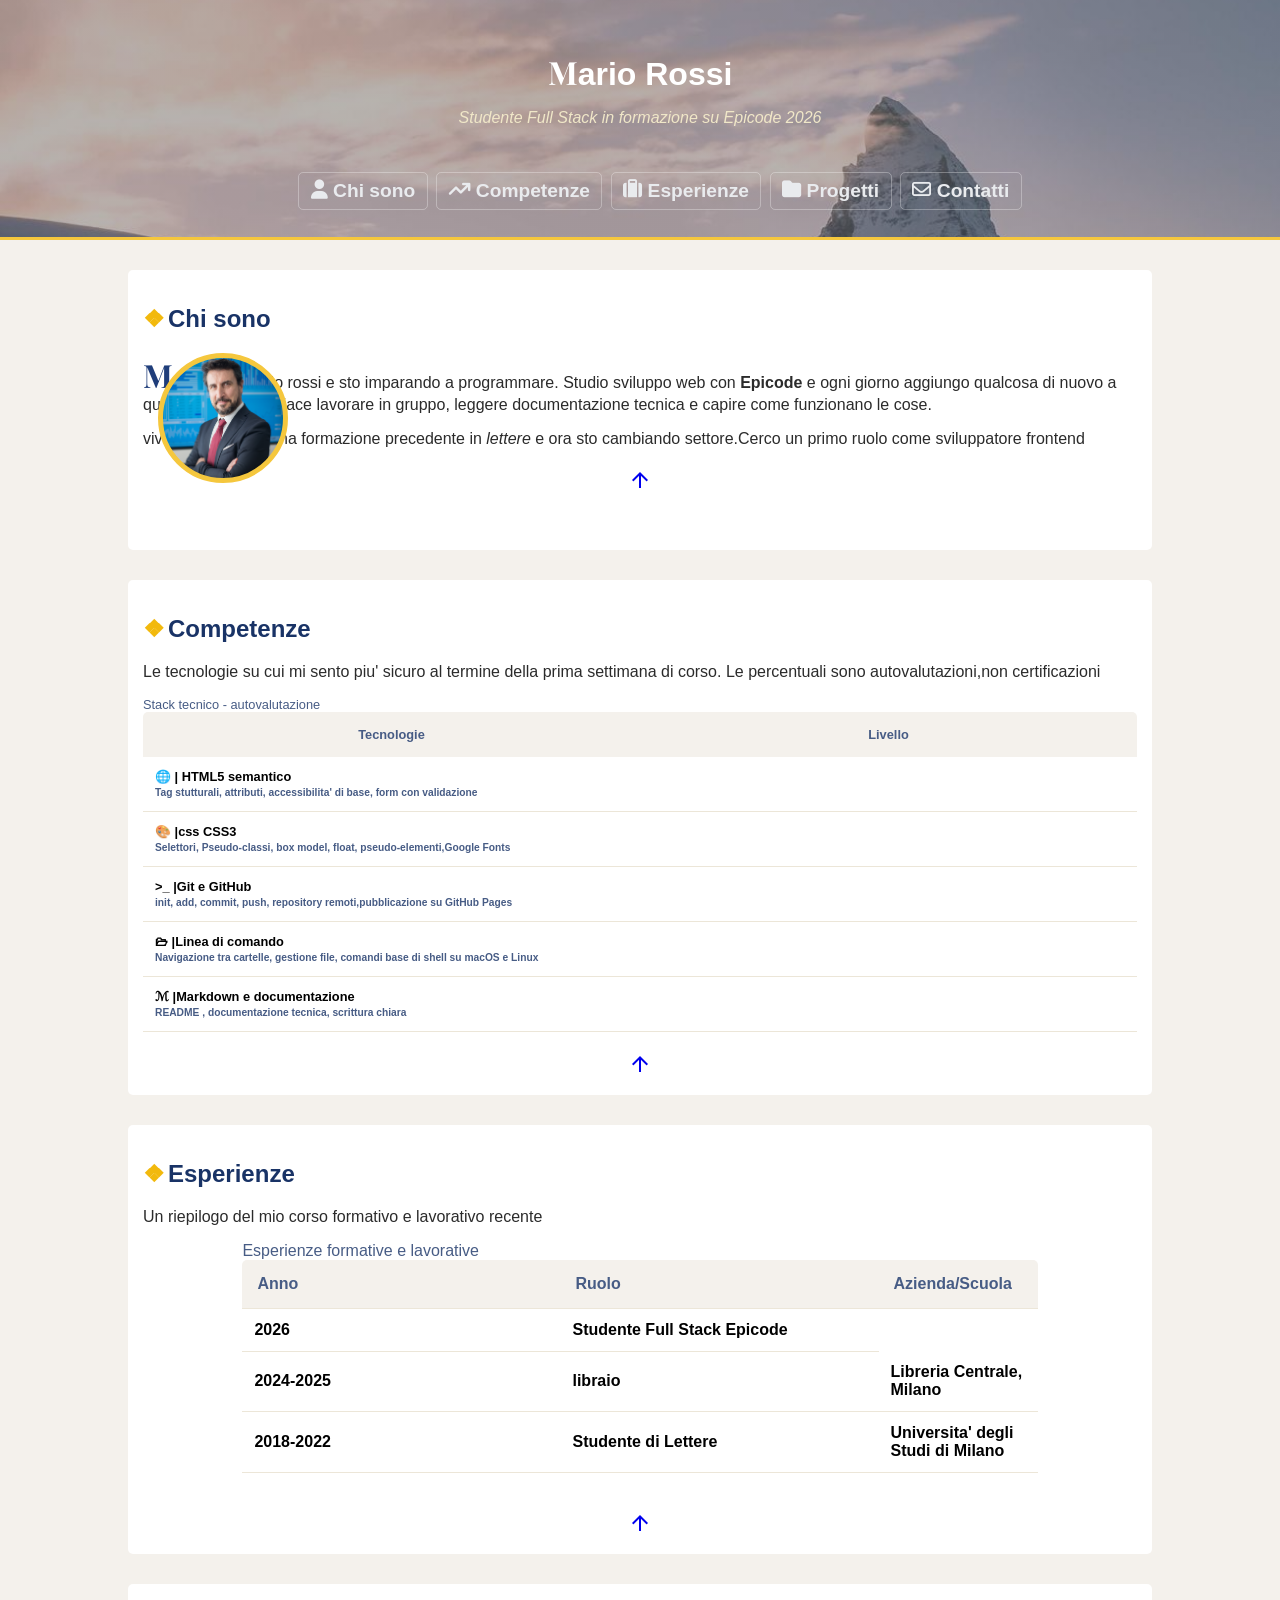
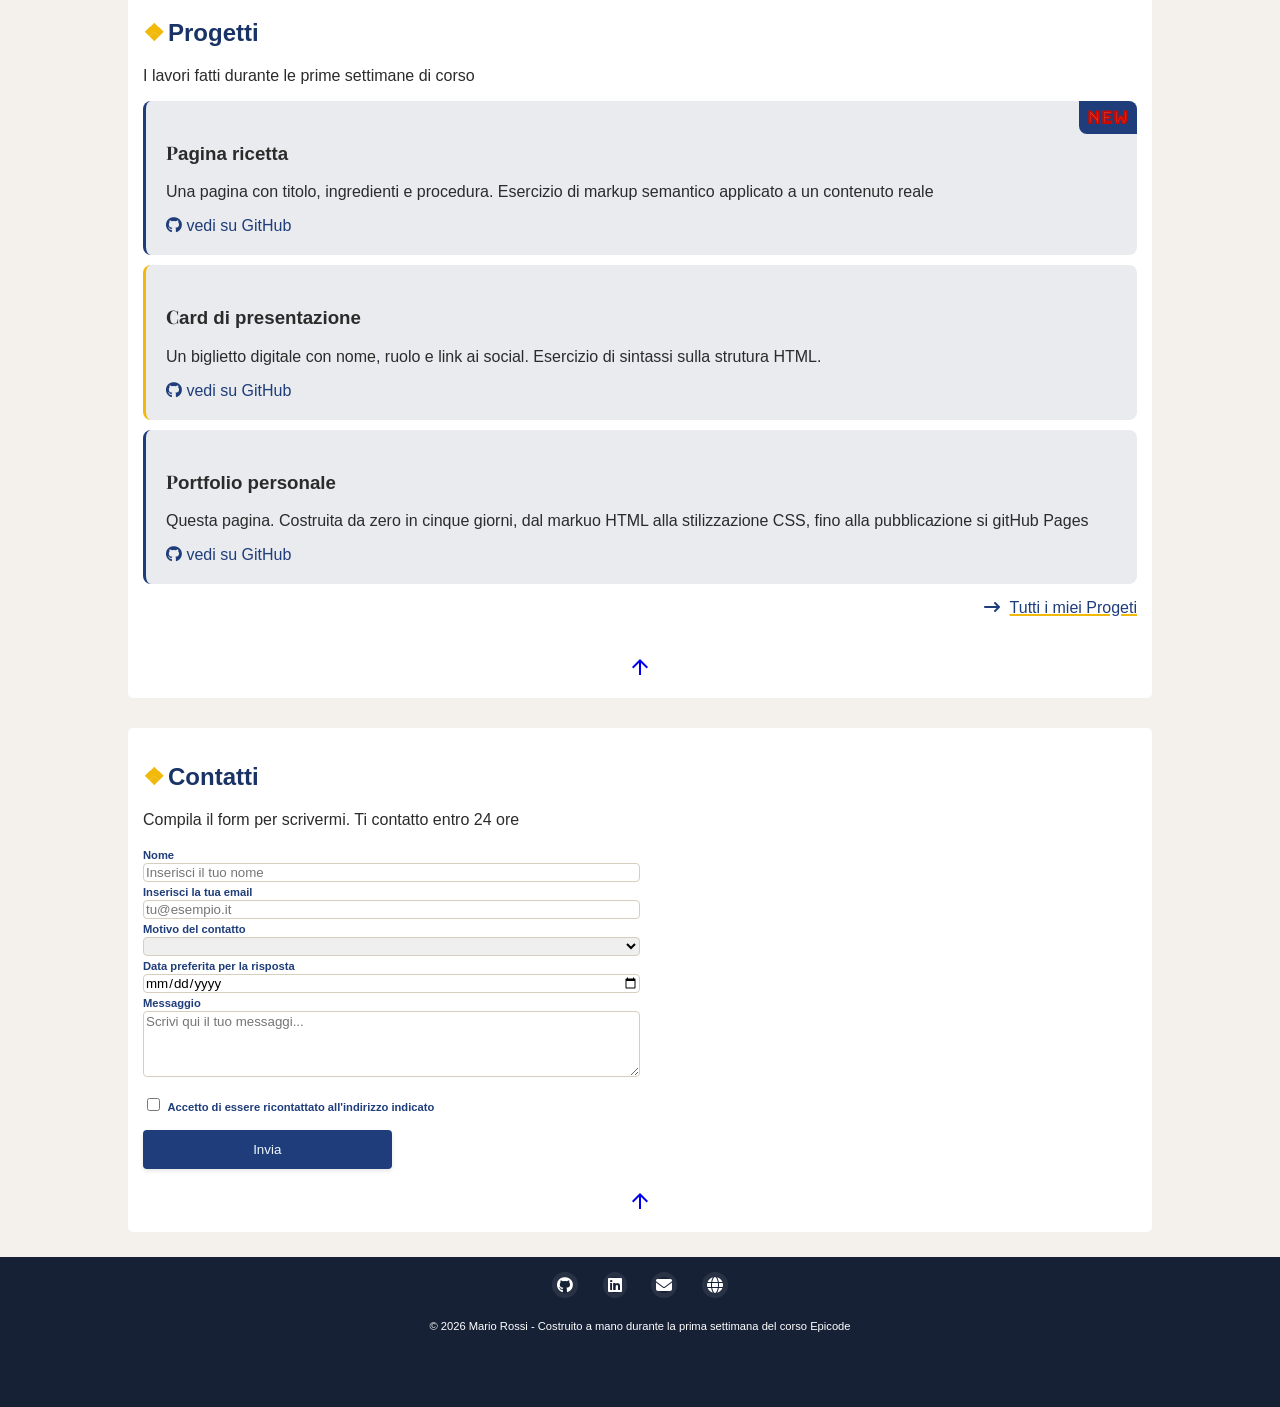
<file: index.htm>
<!DOCTYPE html>
<html lang="it">

<head>
    <meta charset="UTF-8">
    <meta name="viewport" content="width=device-width, initial-scale=1.0">
    <title>Curriculum</title>
    <link rel="stylesheet" href="https://cdnjs.cloudflare.com/ajax/libs/font-awesome/6.5.2/css/all.min.css" />

    <link rel="stylesheet"
        href="https://fonts.googleapis.com/css2?family=Material+Symbols+Outlined:opsz,wght,FILL,GRAD@24,400,0,0&icon_names=arrow_upward" />
    <link rel="stylesheet" type="text/css" href="assets/CSS/style.css">
</head>

<body>
    <header id="site-header">
        <div class="topBar">
            <div class="titoloHeader">
                <h1>Mario Rossi</h1>
                <p><i>Studente Full Stack </> in formazione su Epicode 2026</i></p>
            </div>
            <nav>
                <ul>
                    <li><a href="#chi-sono"><i class="fa-solid fa-user"></i> Chi sono</a></li>
                    <li><a href="#competenze"><i class="fa-solid fa-arrow-trend-up"></i> Competenze</a></li>
                    <li><a href="#esperienze"><i class="fa-solid fa-suitcase"></i> Esperienze</a></li>
                    <li><a href="#progetti"><i class="fa-solid fa-folder"></i> Progetti</a></li>
                    <li><a href="#contatti"><i class="fa-regular fa-envelope"></i> Contatti</a></li>
                </ul>
            </nav>
        </div>
    </header>



    <main>
        <!-- SEZIONE INFO PERSONALI -->
        <section id="chi-sono">
            <article>
                <h2 class="title">Chi sono</h2>


                <div class="containerChiSono">


                    <div class="imgPersonale"></div>
                    <p>
                        Mi chiamo Mario rossi e sto imparando a programmare.
                        Studio sviluppo web con <b>Epicode</b> e ogni giorno aggiungo qualcosa di nuovo a questa
                        pagina.
                        Mi piace lavorare in gruppo, leggere documentazione tecnica e capire come funzionano le
                        cose.
                    </p>



                    <p class="noFloat">vivo a Milano. Ho una formazione precedente in <i>lettere</i> e ora sto cambiando
                        settore.Cerco un primo ruolo come sviluppatore frontend</p>

                </div>


                <div class="returnHome">
                    <a href="index.html"><span class="material-symbols-outlined">arrow_upward</span></a>
                </div>
            </article>
        </section>





        <section id="competenze">
            <article>
                <div>
                    <h2>Competenze</h2>
                    <p>Le tecnologie su cui mi sento piu' sicuro al termine della prima settimana di corso. Le
                        percentuali sono autovalutazioni,non certificazioni</p>
                    <table id="tableCompetenze" class="spanCompetenze"">
                    <caption class=" captionCompetenze">Stack tecnico - autovalutazione</caption>
                        <thead class="theadCompetenze">
                            <tr>
                                <th>Tecnologie</th>
                                <th>Livello</th>

                            </tr>
                        </thead>
                        <tbody>
                            <!-- Righa1 -->
                            <tr>
                                <th class="thCompetenze">
                                    HTML5 semantico <br>
                                    <span class="spanCompetenze">Tag stutturali, attributi, accessibilita' di base, form
                                        con validazione</span>
                                </th>
                                <th class="thCompetenze">
                                    <div class="barHTML"></div>
                                </th>
                            </tr>
                            <!-- Righa2 -->
                            <tr>
                                <th class="thCompetenze">css</span> CSS3<br>
                                    <span class="spanCompetenze">Selettori, Pseudo-classi, box model, float,
                                        pseudo-elementi,Google Fonts</span>
                                </th>
                                <th class="thCompetenze">
                                    <div class="barCSS">
                                </th>

                            </tr>
                            <!-- Righa3 -->
                            <tr>
                                <th class="thCompetenze">Git e GitHub<br>
                                    <span class="spanCompetenze">init, add, commit, push, repository
                                        remoti,pubblicazione su GitHub Pages</span>
                                </th>
                                <th class="thCompetenze">
                                    <div class="barGIT"></div>
                                </th>

                            </tr>
                            <tr>
                                <th class="thCompetenze">Linea di comando<br>
                                    <span class="spanCompetenze">Navigazione tra cartelle, gestione file, comandi base
                                        di shell su macOS e Linux</span>
                                </th>
                                <th class="thCompetenze">
                                    <div class="barVS"></div>
                                </th>

                            </tr>
                            <tr>
                                <th class="thCompetenze">Markdown e documentazione<br>
                                    <span class="spanCompetenze">README , documentazione tecnica, scrittura
                                        chiara</span>
                                </th>
                                <th class="thCompetenze">
                                    <div class="barDOC"></div>
                                </th>

                            </tr>
                        </tbody>
                    </table>
                    <div class="returnHome">
                        <a href="index.html"><span class="material-symbols-outlined">arrow_upward</span></a>
                    </div>
            </article>
        </section>


        <section id="esperienze">
            <article>
                <div>
                    <h2>Esperienze</h2>
                    <p>Un riepilogo del mio corso formativo e lavorativo recente</p>
                </div>

                <div class="table">
                    <table id="tableExp">
                        <caption class="captionCompetenze">Esperienze formative e lavorative</caption>
                        <thead class="theadCompetenze">
                            <tr>
                                <th class="thCompetenze">Anno</th>
                                <th class="thCompetenze">Ruolo</th>
                                <th class="thCompetenze">Azienda/Scuola</th>
                            </tr>
                        </thead>
                        <tbody>
                            <!-- Righa1 -->
                            <tr>
                                <th class="thCompetenze">2026</th>
                                <th class="thCompetenze">Studente Full Stack Epicode</th>
                            </tr>
                            <!-- Righa2 -->
                            <tr>
                                <th class="thCompetenze">2024-2025</th>
                                <th class="thCompetenze">libraio</th>
                                <th class="thCompetenze">Libreria Centrale, Milano</th>
                            </tr>
                            <!-- Righa3 -->
                            <tr>
                                <th class="thCompetenze">2018-2022</th>
                                <th class="thCompetenze">Studente di Lettere</th>
                                <th class="thCompetenze">Universita' degli Studi di Milano</th>
                            </tr>
                        </tbody>
                    </table>
                </div>
                <br>
                <div class="returnHome">
                    <a href="index.html"><span class="material-symbols-outlined">arrow_upward</span></a>

                </div>
                </articlea>
        </section>

        <section id="progetti">
            <article>
                <div>
                    <div>
                        <h2>Progetti</h2>
                        <p>
                            I lavori fatti durante le prime settimane di corso
                        </p>
                    </div>

                    <div class="progect">
                        <h3 class="progectRicetta">Pagina ricetta</h3>
                        <p>
                            Una pagina con titolo, ingredienti e procedura. Esercizio di markup semantico applicato a un
                            contenuto reale
                        </p>
                        <!-- IL TARGET="_BLANK" PER APRIRE IL LINK IN UNA NUOVA PAGINA QUANDO INSERIREMO I LINK -->
                        <a class="gitHubLink" target="_blank" href="javascript:void(0)"><i class="fa-brands fa-github"></i> vedi su GitHub</a>
                    </div>
                    <div class="progect">
                        <h3>Card di presentazione</h3>
                        <p>
                            Un biglietto digitale con nome, ruolo e link ai social. Esercizio di sintassi sulla strutura
                            HTML.
                        </p>
                        <div>
                            <a class="gitHubLink" target="_blank" href="javascript:void(0)"><i class="fa-brands fa-github"></i> vedi su GitHub</a>



                        </div>
                    </div>
                    <div class="progect">
                        <h3>Portfolio personale</h3>
                        <p>Questa pagina. Costruita da zero in cinque giorni, dal markuo HTML alla stilizzazione CSS,
                            fino alla
                            pubblicazione si gitHub Pages
                        </p>
                        <div>
                            <a class="gitHubLink" target="_blank" href="javascript:void(0)"><i class="fa-brands fa-github"></i> vedi su GitHub</a>


                        </div>
                    </div>

                    <a class="progectHome" href="progect.html"><i class="fa-solid fa-arrow-right-long"></i>Tutti i miei Progeti</a>





                    <br>
                    <div class="returnHome">
                        <a href="index.html"><span class="material-symbols-outlined">arrow_upward</span></a>
                    </div>

                </div>
            </article>
        </section>


        <!-- SEZIONE RICHIESTA CONTATTO -->
        <section id="contatti">
            <article>
                <div>
                    <h2>Contatti</h2>
                </div>

                <form action="prova.html" method="get">

                    <p>Compila il form per scrivermi. Ti contatto entro 24 ore</p>
                    <div>
                        <label for="nameUser">Nome</label>
                        <input class="input" name="nameUser" type="text" id="nameUser"
                            placeholder="Inserisci il tuo nome" required>
                    </div>


                    <div>
                        <label for="emailUser">Inserisci la tua email</label>
                        <input class="input" name="emailUser" type="email" id="emailUser" placeholder="tu@esempio.it"
                            required>
                    </div>


                    <div>
                        <label for="SceltaMultipla">Motivo del contatto</label>
                        <select class="input" name="SceltaMultipla" id="SceltaMultipla">
                            <option value="" selected></option>
                            <option value="proposta">Proposta di lavoro</option>
                            <option value="reclamo">Reclami</option>
                            <option value="info">informazioni</option>
                        </select>
                    </div>


                    <div>
                        <label for="dataRisposta">Data preferita per la risposta</label>
                        <input class="input" name="datarisposta" id="dataRisposta" type="date">
                    </div>

                    <div>
                        <label for="Messaggio">Messaggio</label>
                        <textarea class="input" name="Messaggio" id="Messaggio" rows="4"
                            placeholder="Scrivi qui il tuo messaggi..."></textarea>
                    </div>
                    <br>

                    <div>
                        <input class="condizioni" id="Condizioni" type="checkbox" required>
                        <label class="condizioni" for="Condizioni">Accetto di essere ricontattato all'indirizzo
                            indicato</label>
                    </div>

                    <button class="btnInvia" type="submit">Invia</button>
                </form>

                <div class="returnHome">
                    <a href="index.html"><span class="material-symbols-outlined">arrow_upward</span></a>
                </div>
            </article>
        </section>

    </main>



    <footer>
        <a href="javascript:void(0)"><i class="fa-brands fa-github"></i></a>
        <a href="javascript:void(0)"><i class="fa-brands fa-linkedin"></i></a>
        <a href="javascript:void(0)"><i class="fa-solid fa-envelope"></i></i></a>
        <a href="javascript:void(0)"><i class="fa-solid fa-globe"></i></i></a>
        <p>© 2026 Mario Rossi - Costruito a mano durante la prima settimana del corso Epicode</p>
    </footer>

</body>

</html>
</file>
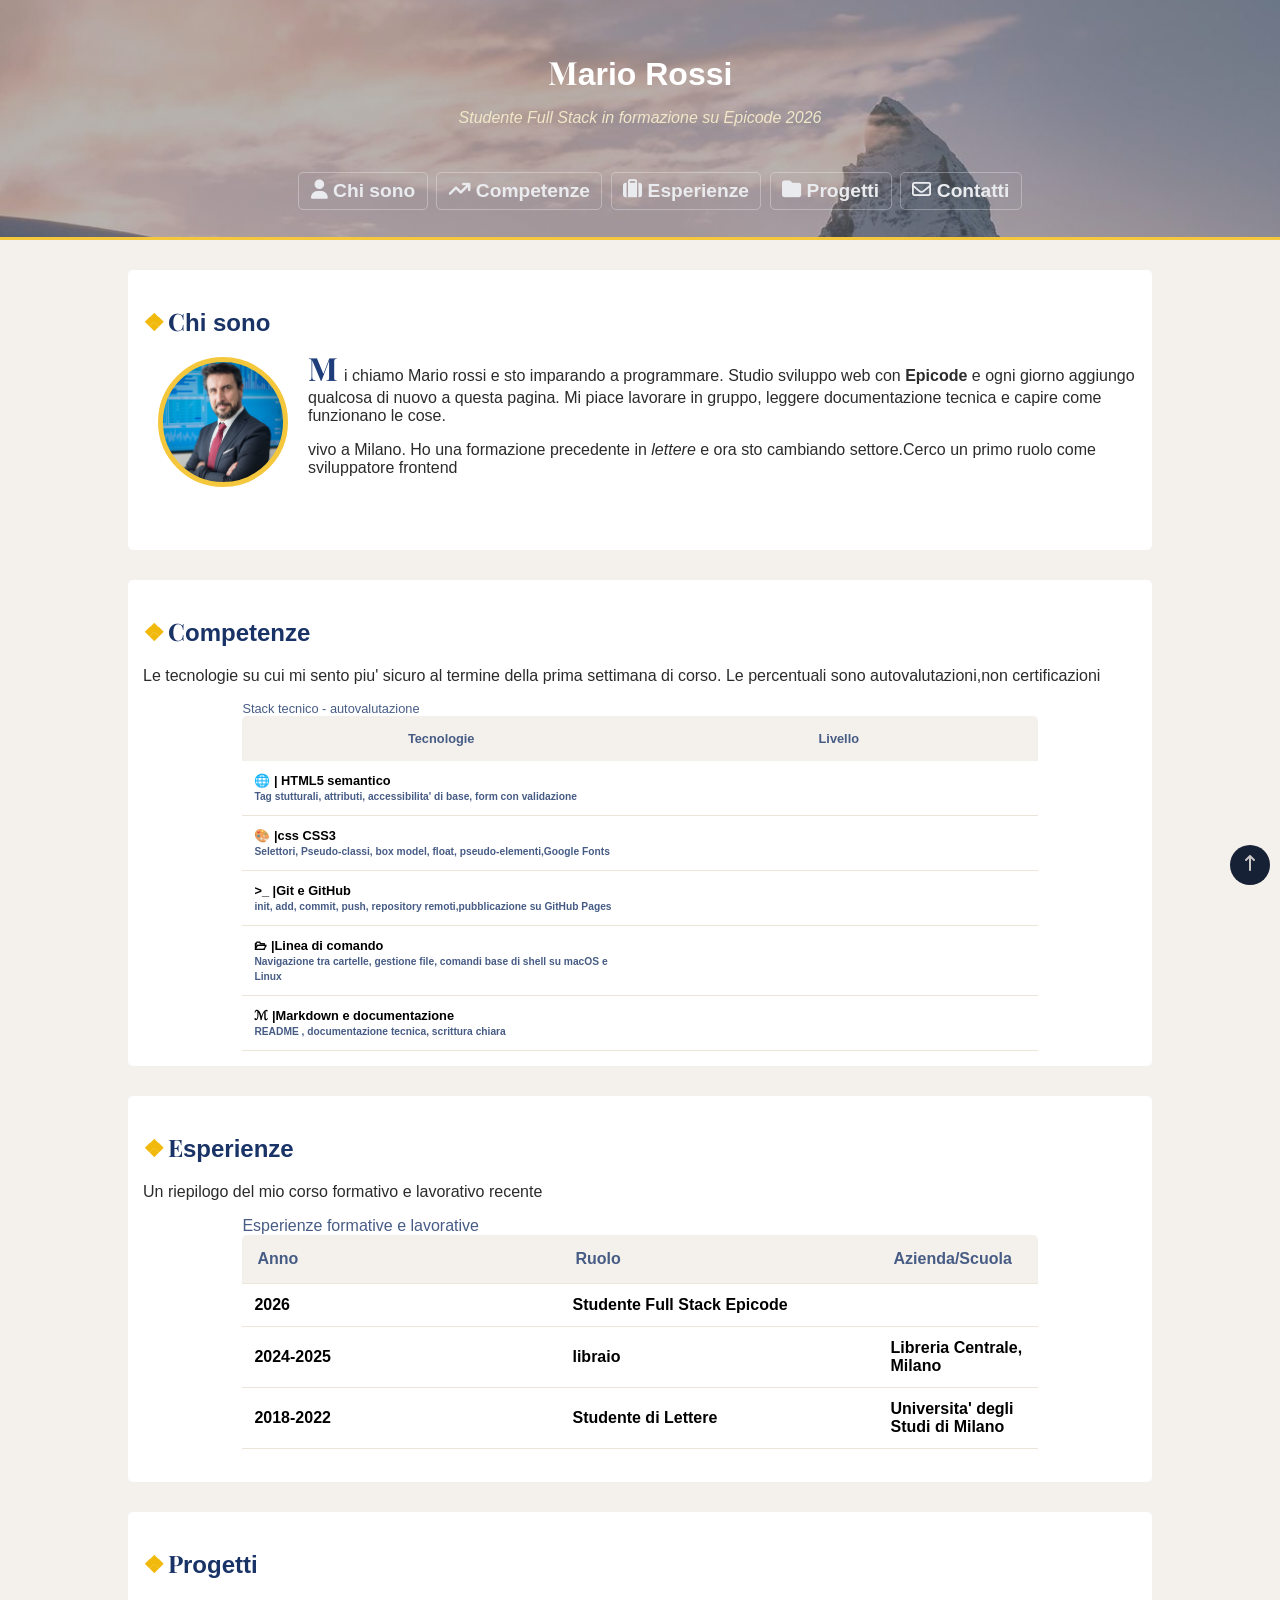
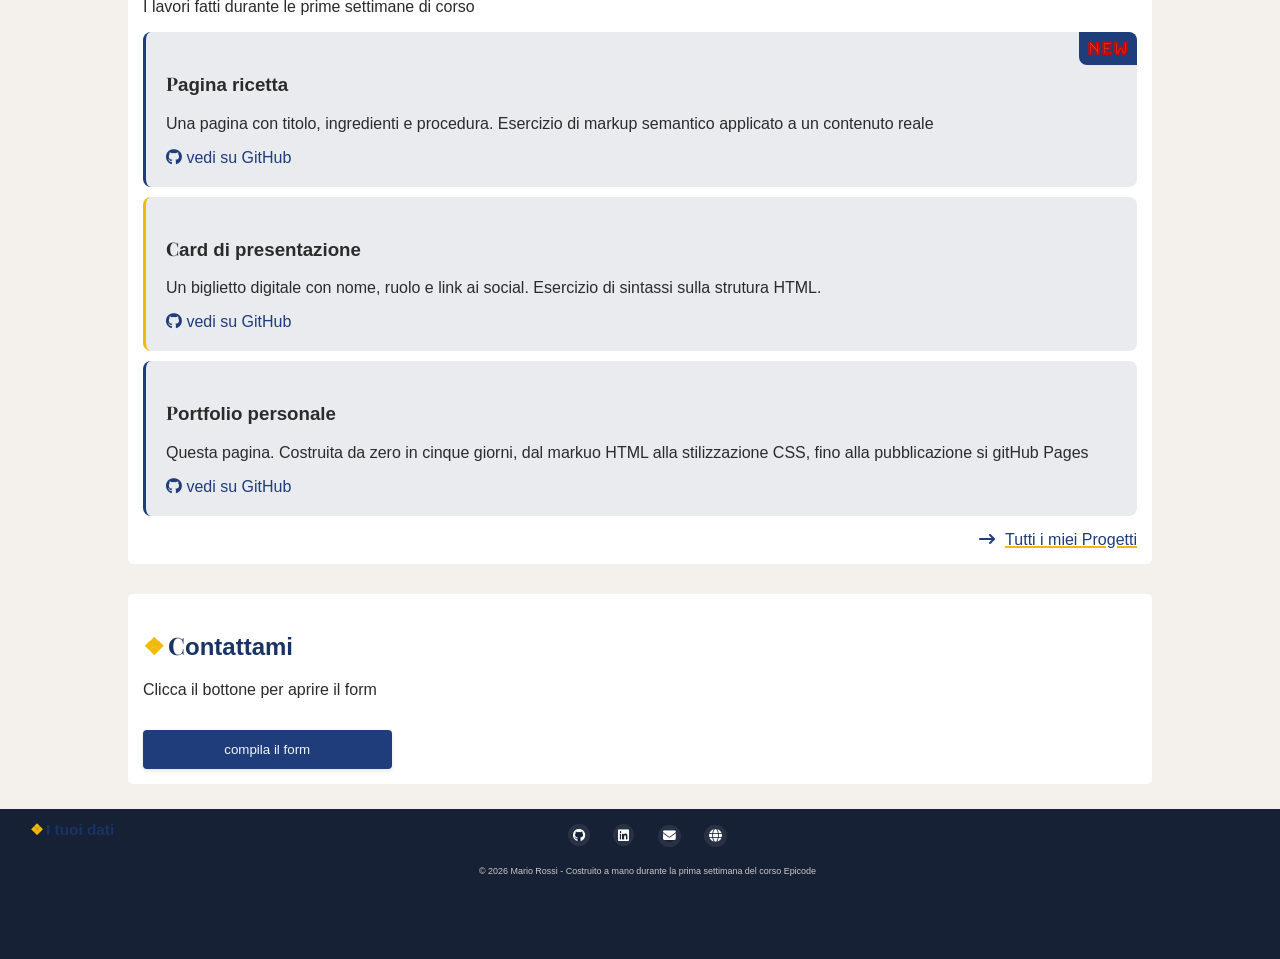
<file: index.html>
<!DOCTYPE html>
<html lang="it">

<head>
    <meta charset="UTF-8">
    <meta name="viewport" content="width=device-width, initial-scale=1.0">
    <title>Curriculum</title>
    <link rel="stylesheet" href="https://cdnjs.cloudflare.com/ajax/libs/font-awesome/6.5.2/css/all.min.css" />

    <link rel="stylesheet" type="text/css" href="assets/CSS/style.css">
</head>

<body>
    <header id="site-header">
        <div class="topBar">
            <div class="titoloHeader">
                <h1>Mario Rossi</h1>
                <p><i>Studente Full Stack </> in formazione su Epicode 2026</i></p>
            </div>
            <nav>
                <ul>
                    <li><a href="#chi-sono"><i class="fa-solid fa-user"></i> Chi sono</a></li>
                    <li><a href="#competenze"><i class="fa-solid fa-arrow-trend-up"></i> Competenze</a></li>
                    <li><a href="#esperienze"><i class="fa-solid fa-suitcase"></i> Esperienze</a></li>
                    <li><a href="#progetti"><i class="fa-solid fa-folder"></i> Progetti</a></li>
                    <li><a href="#contatti"><i class="fa-regular fa-envelope"></i> Contatti</a></li>
                </ul>
            </nav>
        </div>
    </header>



    <main>
        <!-- SEZIONE INFO PERSONALI -->
        <section id="chi-sono">
            <article>
                <h2 class="title"><span class="primaLettera">C</span>hi sono</h2>


                <div class="containerChiSono">


                    <div class="imgPersonale"></div>
                    <div class="paragrafoChiSono">

                        <p>
                            Mi chiamo Mario rossi e sto imparando a programmare.
                            Studio sviluppo web con <b>Epicode</b> e ogni giorno aggiungo qualcosa di nuovo a questa
                            pagina.
                            Mi piace lavorare in gruppo, leggere documentazione tecnica e capire come funzionano le
                            cose.
                        </p>



                        <p class="noFloat">vivo a Milano. Ho una formazione precedente in <i>lettere</i> e ora sto
                            cambiando
                            settore.Cerco un primo ruolo come sviluppatore frontend</p>
                    </div>

                </div>


                <!-- <div class="returnSu">
                    <a href="index.html"><i class="fa-solid fa-arrow-up-long"></i></a>
                </div> -->
            </article>
        </section>





        <section id="competenze">
            <article>
                <div>
                    <h2><span class="primaLettera">C</span>ompetenze</h2>
                    <p>Le tecnologie su cui mi sento piu' sicuro al termine della prima settimana di corso. Le
                        percentuali sono autovalutazioni,non certificazioni</p>

                    <div class="TableCenter">
                        <table id="tableCompetenze" class="spanCompetenze"">
                    <caption class=" captionCompetenze">Stack tecnico - autovalutazione</caption>
                            <thead class="theadCompetenze">
                                <tr>
                                    <th>Tecnologie</th>
                                    <th>Livello</th>

                                </tr>
                            </thead>
                            <tbody>
                                <!-- Righa1 -->
                                <tr>
                                    <th class="thCompetenze">
                                        HTML5 semantico <br>
                                        <span class="spanCompetenze">Tag stutturali, attributi, accessibilita' di base,
                                            form
                                            con validazione</span>
                                    </th>
                                    <th class="thCompetenze">
                                        <!-- <div class="barEsterna">
                                            <div class="barDOC" style="width: 80%;"></div>
                                        </div> -->
                                    </th>
                                </tr>
                                <!-- Righa2 -->
                                <tr>
                                    <th class="thCompetenze">css</span> CSS3<br>
                                        <span class="spanCompetenze">Selettori, Pseudo-classi, box model, float,
                                            pseudo-elementi,Google Fonts</span>
                                    </th>
                                    <th class="thCompetenze">
                                        <!-- <div class="barEsterna">
                                            <div class="barDOC" style="width: 85%;"></div>
                                        </div> -->
                                    </th>

                                </tr>
                                <!-- Righa3 -->
                                <tr>
                                    <th class="thCompetenze">Git e GitHub<br>
                                        <span class="spanCompetenze">init, add, commit, push, repository
                                            remoti,pubblicazione su GitHub Pages</span>
                                    </th>
                                    <th class="thCompetenze">
                                        <!-- <div class="barEsterna">
                                            <div class="barDOC" style="width: 60%;"></div>
                                        </div> -->
                                    </th>

                                </tr>
                                <tr>
                                    <th class="thCompetenze">Linea di comando<br>
                                        <span class="spanCompetenze">Navigazione tra cartelle, gestione file, comandi
                                            base
                                            di shell su macOS e Linux</span>
                                    </th>
                                    <th class="thCompetenze">
                                        <!-- <div class="barEsterna">
                                            <div class="barDOC" style="width: 75%;"></div>
                                        </div> -->
                                    </th>

                                </tr>
                                <tr>
                                    <th class="thCompetenze">Markdown e documentazione<br>
                                        <span class="spanCompetenze">README , documentazione tecnica, scrittura
                                            chiara</span>
                                    </th>
                                    <th class="thCompetenze">
                                        <!-- <div class="barEsterna">
                                            <div class="barDOC" style="width: 85%;"></div>
                                        </div> -->
                                    </th>
                                </tr>

                            </tbody>
                        </table>
                    </div>
                    <!-- <div class="returnSu">
                        <a href="index.html"><i class="fa-solid fa-arrow-up-long"></i></a>
                    </div> -->
            </article>
        </section>


        <section id="esperienze">
            <article>
                <div>
                    <h2><span class="primaLettera">E</span>sperienze</h2>
                    <p>Un riepilogo del mio corso formativo e lavorativo recente</p>
                </div>

                <div class="table">
                    <table id="tableExp">
                        <caption class="captionCompetenze">Esperienze formative e lavorative</caption>
                        <thead class="theadCompetenze">
                            <tr>
                                <th class="thCompetenze">Anno</th>
                                <th class="thCompetenze">Ruolo</th>
                                <th class="thCompetenze">Azienda/Scuola</th>
                            </tr>
                        </thead>
                        <tbody>
                            <!-- Righa1 -->
                            <tr>
                                <th class="thCompetenze">2026</th>
                                <th class="thCompetenze">Studente Full Stack Epicode</th>
                                <th class="thCompetenze"></th>
                            </tr>
                            <!-- Righa2 -->
                            <tr>
                                <th class="thCompetenze">2024-2025</th>
                                <th class="thCompetenze">libraio</th>
                                <th class="thCompetenze">Libreria Centrale, Milano</th>
                            </tr>
                            <!-- Righa3 -->
                            <tr>
                                <th class="thCompetenze">2018-2022</th>
                                <th class="thCompetenze">Studente di Lettere</th>
                                <th class="thCompetenze">Universita' degli Studi di Milano</th>
                            </tr>
                        </tbody>
                    </table>
                </div>
                <br>
                <!-- <div class="returnSu">
                    <a href="index.html"><i class="fa-solid fa-arrow-up-long"></i></a>

                </div> -->
                </articlea>
        </section>

        <section id="progetti">
            <article>
                <div>
                    <div>
                        <h2><span class="primaLettera">P</span>rogetti</h2>
                        <p>
                            I lavori fatti durante le prime settimane di corso
                        </p>
                    </div>

                    <div class="progect">
                        <h3 class="progectRicetta">Pagina ricetta</h3>
                        <p>
                            Una pagina con titolo, ingredienti e procedura. Esercizio di markup semantico applicato a un
                            contenuto reale
                        </p>
                        <a class="gitHubLink" target="_blank" href="javascript:void(0)"><i
                                class="fa-brands fa-github"></i> vedi su GitHub</a>
                    </div>
                    <div class="progect">
                        <h3>Card di presentazione</h3>
                        <p>
                            Un biglietto digitale con nome, ruolo e link ai social. Esercizio di sintassi sulla strutura
                            HTML.
                        </p>
                        <div>
                            <a class="gitHubLink" target="_blank" href="javascript:void(0)"><i
                                    class="fa-brands fa-github"></i> vedi su GitHub</a>



                        </div>
                    </div>
                    <div class="progect">
                        <h3>Portfolio personale</h3>
                        <p>Questa pagina. Costruita da zero in cinque giorni, dal markuo HTML alla stilizzazione CSS,
                            fino alla
                            pubblicazione si gitHub Pages
                        </p>
                        <div>
                            <a class="gitHubLink" target="_blank" href="javascript:void(0)"><i
                                    class="fa-brands fa-github"></i> vedi su GitHub</a>


                        </div>
                    </div>

                    <a class="progectHome" href="progect.html"><i class="fa-solid fa-arrow-right-long"></i>Tutti i miei
                        Progetti</a>

                </div>
            </article>
        </section>


        <!-- SEZIONE RICHIESTA CONTATTO -->
        <section id="contatti">
            <article>
                <div>
                    <h2><span class="primaLettera">C</span>ontattami</h2>
                </div>
                <p>Clicca il bottone per aprire il form</p>
                <button id="btnOpenModal" class="btnInvia">compila il form</button>

                <div class="overlay">

                    <div class="modal">

                        <button id="btnCloseModal">❌</button>

                        <form action="" method="get">

                            <p>Compila il form per scrivermi. Ti contatto entro 24 ore</p>
                            <div class="CenterForm">


                                <div class="marginLabel">
                                    <label for="nameUser">Nome</label>
                                    <input class="input" name="nameUser" type="text" id="nameUser"
                                        placeholder="Inserisci il tuo nome" required>
                                </div>


                                <div class="marginLabel">
                                    <label for="emailUser">Inserisci la tua email</label>
                                    <input class="input" name="emailUser" type="email" id="emailUser"
                                        placeholder="tu@esempio.it" required>
                                </div>


                                <div class="marginLabel">
                                    <label for="SceltaMultipla">Motivo del contatto</label>
                                    <select class="input" name="SceltaMultipla" id="SceltaMultipla">
                                        <option value="" selected></option>
                                        <option value="proposta">Proposta di lavoro</option>
                                        <option value="reclamo">Reclami</option>
                                        <option value="info">informazioni</option>
                                    </select>
                                </div>


                                <div class="marginLabel">
                                    <label for="dataRisposta">Data preferita per la risposta</label>
                                    <input class="input" name="datarisposta" id="dataRisposta" type="date">
                                </div>

                                <div class="marginLabel">
                                    <label for="Messaggio">Messaggio</label>
                                    <textarea class="input" name="Messaggio" id="Messaggio" rows="4"
                                        placeholder="Scrivi qui il tuo messaggi..."></textarea>
                                </div>
                                <br>

                                <div class="marginLabel">
                                    <input class="condizioni" id="Condizioni" type="checkbox" required>
                                    <label class="condizioni" for="Condizioni">Accetto di essere ricontattato
                                        all'indirizzo
                                        indicato</label>
                                </div>

                                <button id="btnInvia" class="btnInvia" type="submit">Invia</button>

                            </div>
                        </form>
                    </div>
                </div>
            </article>
        </section>
        <div class="returnSu">
            <a href="index.html"><i class="fa-solid fa-arrow-up-long"></i></a>
        </div>
    </main>



    <footer>
        
        <div class="footerInLine">
            <a href="javascript:void(0)"><i class="fa-brands fa-github"></i></a>
            <a href="javascript:void(0)"><i class="fa-brands fa-linkedin"></i></a>
            <a href="javascript:void(0)"><i class="fa-solid fa-envelope"></i></i></a>
            <a href="javascript:void(0)"><i class="fa-solid fa-globe"></i></i></a>
            <p>© 2026 Mario Rossi - Costruito a mano durante la prima settimana del corso Epicode</p>
        </div>
        
        <div id="infoUtente">
            <div id="userDati">
                <h2>I tuoi dati</h2>
                <p id="nameRes"></p>
                <p id="emailRes"></p>
                <p id="dateRes"></p>
            </div>
            
        </div>
    </footer>

    <script src="assets/js/script.js"></script>
</body>

</html>
</file>
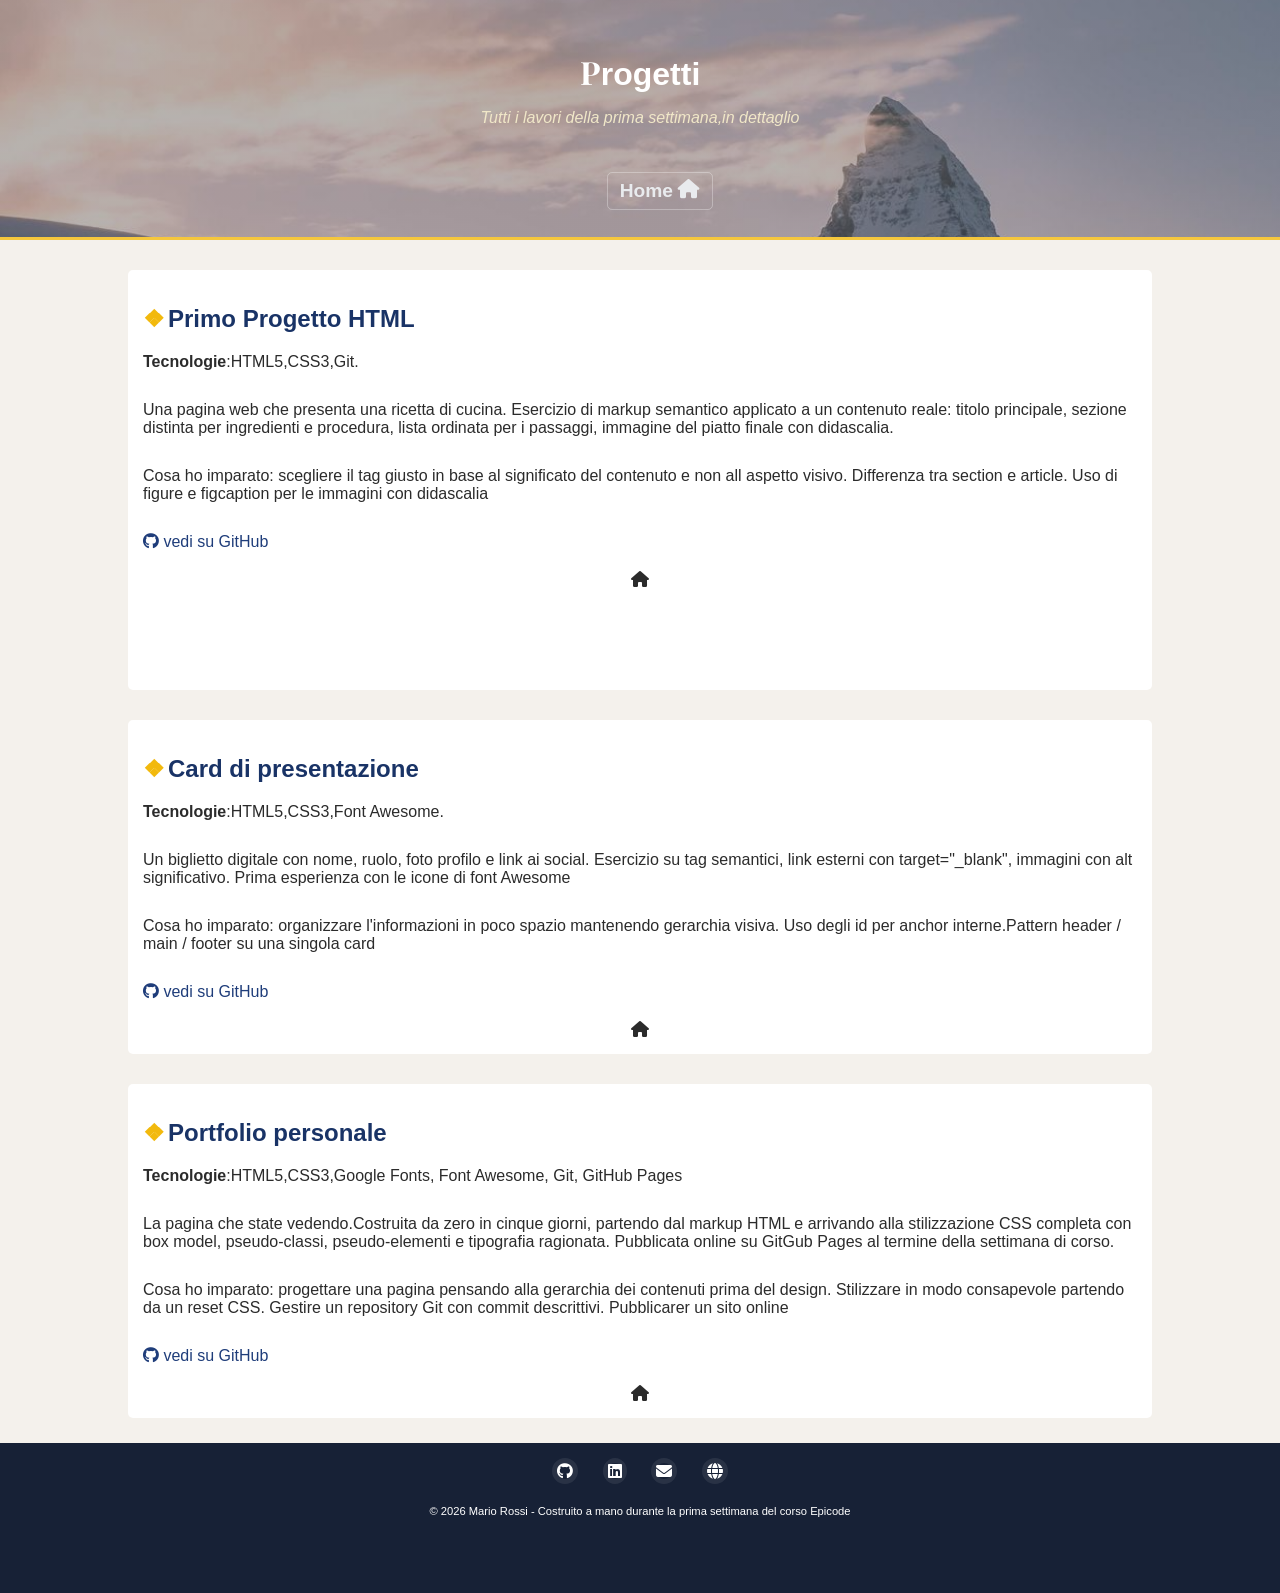
<file: progect.html>
<!DOCTYPE html>
<html lang="it">

<head>
    <meta charset="UTF-8">
    <meta name="viewport" content="width=device-width, initial-scale=1.0">
    <link rel="stylesheet" href="https://cdnjs.cloudflare.com/ajax/libs/font-awesome/6.5.2/css/all.min.css" />

    <link rel="stylesheet"
        href="https://fonts.googleapis.com/css2?family=Material+Symbols+Outlined:opsz,wght,FILL,GRAD@24,400,0,0&icon_names=arrow_upward" />
    <title>Pagina Progetti</title>
    <link rel="stylesheet" href="assets/CSS/style.css">
    <style>
        section p {
            margin-bottom: 30px;
        }

        #chi-sono {
    height: 420px;
}
    </style>
</head>

<body>
    <header id="site-header">
        <div class="topBar">
            <div class="titoloHeader">
                <h1>Progetti</h1>
                <p><i>Tutti i lavori della prima settimana,in dettaglio</i></p>
            </div>
            <nav>
                <ul>
                    <li><a href="index.html">Home <i class="fa-solid fa-house"></i></a></li>
                </ul>
            </nav>
        </div>
    </header>
    <main>
        <section id="chi-sono">
            <article>
                <h2 class="title">Primo Progetto HTML</h2>

                <p><b>Tecnologie</b>:HTML5,CSS3,Git.</p>

                <div>


                    <p>
                        Una pagina web che presenta una ricetta di cucina.
                        Esercizio di markup semantico applicato a un contenuto reale: titolo principale,
                        sezione distinta per ingredienti e procedura, lista ordinata per i passaggi,
                        immagine del piatto finale con didascalia.
                    </p>



                    <p class="noFloat">Cosa ho imparato:
                        scegliere il tag giusto in base al significato del contenuto e non all aspetto visivo.
                        Differenza tra section e article. Uso di figure e figcaption per le immagini con didascalia
                    </p>
                    <a class="gitHubLink" target="_blank" href="javascript:void(0)"><i class="fa-brands fa-github"></i>
                        vedi su GitHub</a>
                </div>


                <div class="returnHome">
                    <a href="index.html"><i class="fa-solid fa-house"></i></a>
                </div>
            </article>
        </section>
        <section>
            <article>
                <h2 class="title">Card di presentazione</h2>

                <p><b>Tecnologie</b>:HTML5,CSS3,Font Awesome.</p>

                <div>


                    <p>
                        Un biglietto digitale con nome, ruolo, foto profilo e link ai social.
                        Esercizio su tag semantici, link esterni con target="_blank", immagini con alt significativo.
                        Prima esperienza con le icone di font Awesome
                    </p>



                    <p>Cosa ho imparato:
                        organizzare l'informazioni in poco spazio mantenendo gerarchia visiva.
                        Uso degli id per anchor interne.Pattern header / main / footer su una singola card
                    </p>
                    <a class="gitHubLink" target="_blank" href="javascript:void(0)"><i class="fa-brands fa-github"></i>
                        vedi su GitHub</a>
                </div>


                <div class="returnHome">
                    <a href="index.html"><i class="fa-solid fa-house"></i></a>
                </div>
            </article>
        </section>
        <section>
            <article>
                <h2 class="title">Portfolio personale</h2>

                <p><b>Tecnologie</b>:HTML5,CSS3,Google Fonts, Font Awesome, Git, GitHub Pages</p>

                <div>


                    <p>
                        La pagina che state vedendo.Costruita da zero in cinque giorni, partendo dal markup HTML e
                        arrivando
                        alla stilizzazione CSS completa con box model, pseudo-classi, pseudo-elementi e tipografia
                        ragionata.
                        Pubblicata online su GitGub Pages al termine della settimana di corso.
                    </p>



                    <p class="noFloat">Cosa ho imparato:
                        progettare una pagina pensando alla gerarchia dei contenuti prima del design.
                        Stilizzare in modo consapevole partendo da un reset CSS. Gestire un repository Git con commit
                        descrittivi. Pubblicarer un sito online
                    </p>
                    <a class="gitHubLink" target="_blank" href="javascript:void(0)"><i class="fa-brands fa-github"></i>
                        vedi su GitHub</a>
                </div>


                <div class="returnHome">
                    <a href="index.html"><i class="fa-solid fa-house"></i></a>
                </div>
            </article>
        </section>

    </main>
    <footer>
        <a href="javascript:void(0)"><i class="fa-brands fa-github"></i></a>
        <a href="javascript:void(0)"><i class="fa-brands fa-linkedin"></i></a>
        <a href="javascript:void(0)"><i class="fa-solid fa-envelope"></i></i></a>
        <a href="javascript:void(0)"><i class="fa-solid fa-globe"></i></i></a>
        <p>© 2026 Mario Rossi - Costruito a mano durante la prima settimana del corso Epicode</p>
    </footer>
</body>

</html>
</file>
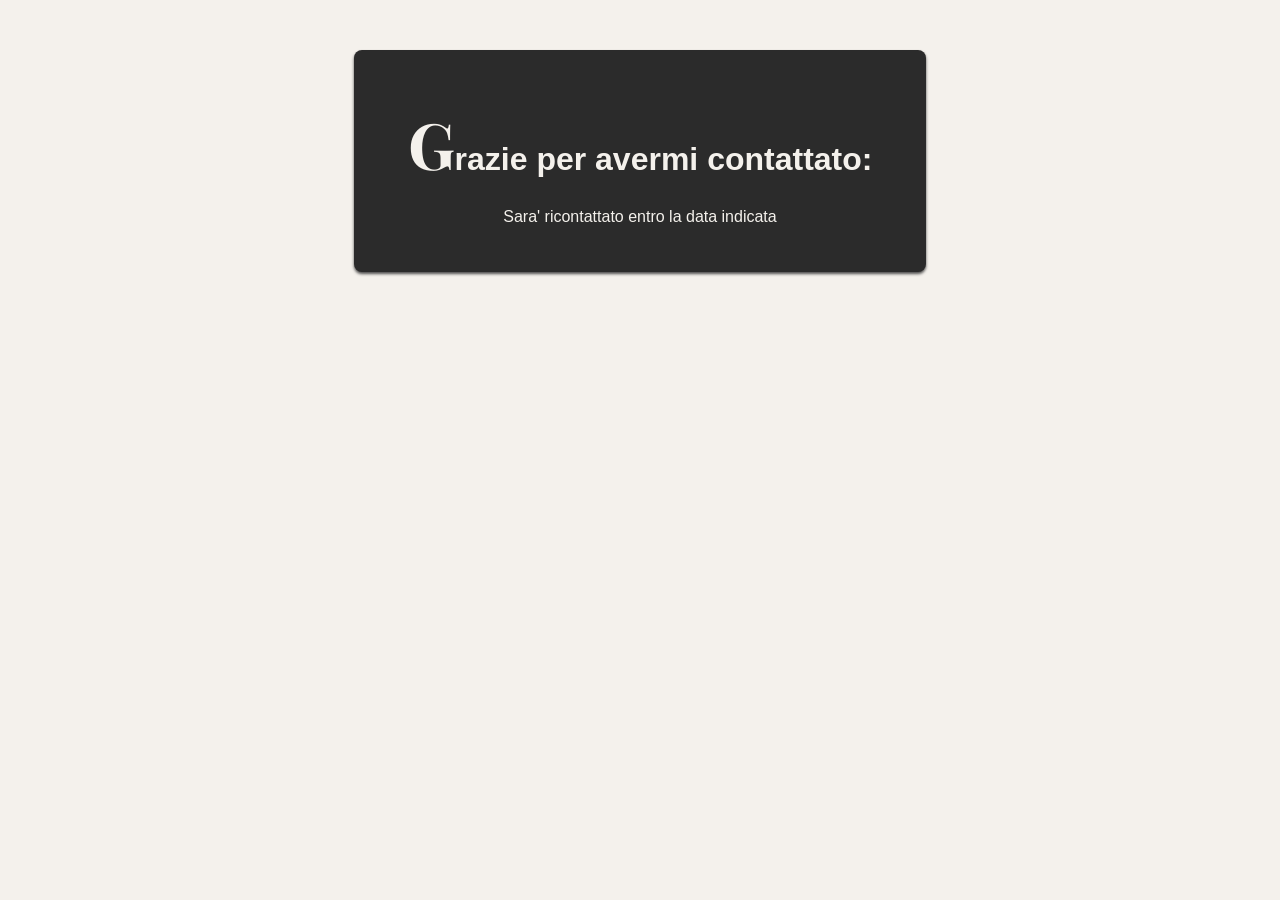
<file: prova.html>
<!DOCTYPE html>
<html lang="it">
<head>
    <meta charset="UTF-8">
    <meta name="viewport" content="width=device-width, initial-scale=1.0">
    <title>Ringraziamento</title>
    <style>
        @import url('https://fonts.googleapis.com/css2?family=Playfair+Display:ital,wght@0,400..900;1,400..900&display=swap');
body {
    margin: 0;
    padding: 0;
    background-color: #f4f1ec;
    color: #2b2b2b;
}
.container {
    color: #f4f1ec ;
    text-align: center;
    background-color: #2b2b2b;
    width: 40%;
    margin: 0 auto;
    margin-top: 50px;
    padding: 30px;
    border-radius: 8px;
    box-shadow: 0 2px 3px rgb(78, 78, 78);
    font-family: 'Inter', Arial, sans-serif;
}

h1::first-letter{
    font-family: 'Playfair Display', Georgia, serif;
    font-size: 2em;
}


    </style>
</head>
<body>
    <div class="container">

        <h1>
            Grazie per avermi contattato:<br></h1> <p>Sara' ricontattato entro la data indicata</p>
        </div>
    

</body>
</html>
</file>
<file: assets/CSS/style.css>
@import url('https://fonts.googleapis.com/css2?family=Playfair+Display:ital,wght@0,400..900;1,400..900&display=swap');
@import url('https://fonts.googleapis.com/css2?family=Bungee+Tint&display=swap');

*,
*::after,
*::before {
    box-sizing: border-box;
}

html,
body {
    font-family: 'Inter', Arial, sans-serif;
    margin: 0;
    padding: 0;
    background-color: #f4f1ec;
    color: #2b2b2b;
    scroll-padding-top: 270px;
}

main {
    max-width: 80%;
    margin: 0 auto;
}

header {
    position: sticky;
    top: 0;
    z-index: 3000;
}

.topBar {
    height: 240px;
    width: 100%;
    background-image: linear-gradient(rgba(110, 110, 110, 0.5), rgba(114, 113, 113, 0.5)), url(../media/img/header-bg.jpg);
    background-repeat: no-repeat;
    background-size: cover;
    background-position: center;
    text-align: center;
    border-bottom: 3px solid hsl(45, 90%, 60%);
    
}

nav {
  text-align: center;
    font-size: 0.7em;
    margin: 0px auto;
    margin-right: 35px;
    }

.titoloHeader {
    display: block;
    padding-top: 50px;
}

.titoloHeader h1,
.titoloHeader p {
    text-align: center;
}


.topBar h1 {
    color: #ffffff;
    padding: 0;
    margin: 0;
    text-shadow: 2 3px 4px 0 3px 10px rgba(0, 0, 0, 0.4);
}

.topBar p {
    color: #f0e7c8;
    font-style: italic;
}

.topBar ul li {
    color: #e9ebee;
    display: inline-block;
    border: 1px solid rgba(255, 255, 255, 0.3);
    padding: 6px;
    border-radius: 5px;
    padding-bottom: 8px;
}




.topBar ul li:not(:last-child) {
    margin-right: 3px;
}

.topBar ul li a { 
    color: #e9ebee;
    font-weight: bold;
    text-decoration: none;
    padding: 5.5px; 
}


/*-------------------------- 
            MAIN 
----------------------------*/

section {
    border: 0.3px #e6e0d3;
    margin-top: 30px;
    margin-bottom: 25px;
    border-radius: 5px;
    box-shadow: 1 4px 16px rgba(0, 0, 0, 0.06);
    background-color: #ffffff;
    padding: 15px;
}

.imgPersonale {
    background-image: url(../media/img/pexels-kampus-8353812.jpg);
    background-size: cover;
    background-position: center;
    width: 130px;
    height: 130px;
    border-radius: 50%;
    border: 5px solid hsl(45, 90%, 60%);
    margin-right: 8px;
    margin: 0 auto;
}

.containerChiSono p:first-of-type::first-letter {
    font-size: 2rem;
    font-weight: bold;
    margin-right: 6px;
    color: hsl(220, 60%, 30%);
    font-family: 'Playfair Display', Georgia, serif;
}

h1::first-letter,
.primaLettera,
h3::first-letter {
    font-family: 'Playfair Display', Georgia, serif;
}


.titleCompetenze {
    color: hsl(220, 30%, 25%);
    font-weight: bold;
}


h2 {
    color: hsl(220, 60%, 25%);
}

h2::before {
    content: '\2756';
    color: hsl(45, 90%, 50%);
    margin-right: 3px;
}

/* -----------------------------------------------
        link per tornare SU e alla HOME
-------------------------------------------------- */

.returnHome {
    margin-top: 20px;
    text-align: center;
}

.returnSu {
    position: fixed;
    right: 10px;
    bottom: 10px;
    z-index: 3000;
    border-radius: 50%;
    width: 40px;
    height: 40px;
    padding: 10px;
    background-color: hsl(220, 40%, 15%);
    text-align: center;
    margin-bottom: 5px;
}

.returnHome i {
    color: #2b2b2b;
}

.returnSu i {
    color: #cec9c9;
}

/* -------------------------------
        SEZIONE PROGETTI
------------------------------- */
.progect {
    position: relative;
    margin-top: 10px;
    background-color: #e9ebee;
    padding: 20px;
    border-radius: 8px;
}

.progect:nth-child(even) {
    border-left: 3px solid hsl(220, 60%, 30%);
}

.progect:nth-child(odd) {
    border-left: 3px solid hsl(45, 90%, 50%);
}

.progectRicetta::after {
    content: 'new';
    position: absolute;
    top: 0;
    right: 0;
    background-color: hsl(220, 60%, 30%);
    border-radius: 0px 8px 0px 8px;
    font-family:"Bungee Tint", sans-serif;
    font-weight: 400;
    padding: 4px 8px;
}

.gitHubLink {
    text-decoration: none;
    color: hsl(220, 60%, 30%);
}

.progectHome {
    text-decoration: none;
    color: hsl(220, 60%, 30%);
    text-decoration: underline 2px hsl(45, 90%, 50%);
    display: table;
    margin-left: auto;
    margin-top: 15px;
}

.progectHome i {
    margin-right: 10px;
}

/* ------------------------
        FORM
------------------------         */
label {
    color: #1f3d7a;
    font-weight: bold;
}

.marginLabel {
    margin-top: 18px;
}

.input {
    width: 100%;
    font-family: Helvetica, Arial, sans-serif;
    display: block;

    border: 1px solid #d6cfbf;
    border-radius: 4px;
}

input:focus,
textarea:focus,
select:focus {
    background-color: #fbf8f1;
    border: hsl(220, 60%, 30%)
}

#SceltaMultipla:focus {
    background-color: #fbf8f1;
    border: hsl(220, 60%, 30%)
}


.btnInvia {
    color: aliceblue;
    background-color: hsl(220, 60%, 30%);
    width: 100%;
    padding: 12px 24px;
    border: none;
    margin-top: 15px;
    border-radius: 4px;
    box-shadow: 0 2px 4px rgba(0, 0, 0, 0.1);
    transition: 0.2s;
}

footer {
    width: 100%;
    background-color: hsl(220, 40%, 15%);
    color: #ffffff;
    text-align: center;
    padding: 3px;
    height: 175px;
    padding: 5px;
}


footer div {
    font-size: 0.8em;
    margin-left: 15px;
    color: #cec9c9;
}

#userDati p {
    font-size: 1em;
}


footer a i {
    border: 5px solid rgba(255, 255, 255, 0.08);
    border-radius: 50%;
    margin: 10px;
    color: white;

}



footer p {
    font-size: 0.7em;
    margin-bottom: 10px;
}


.CenterForm {
    margin: 0 auto;
    width: 90%;
}
/* ------------------------
       TABELLA  
------------------------ */

.TableCenter,
.table {
    width: 80%;
    margin: 0 auto;
}

#tableCompetenze {
    border-collapse: collapse;
    color: black;
}

#tableExp {
    border-collapse: collapse;
    color: black;
}

.captionCompetenze {
    color: hsl(220, 30%, 40%);
    text-align: start;

}

.theadCompetenze {
    border-radius: 50px;
    margin-top: 15px;
}

#tableCompetenze thead tr th {
    padding: 15px;

}

#tableCompetenze thead tr {
    color: hsl(220, 30%, 40%);
}

#tableCompetenze thead tr th:first-child {
    background-color: #f4f1ec;
    border-radius: 5px 0px 0px 0px;
}

#tableExp thead tr {
    color: hsl(220, 30%, 40%);
}

#tableExp thead tr th {
    padding: 15px;
    background-color: #f4f1ec;
}

#tableExp thead tr th:first-child {
    background-color: #f4f1ec;
    border-radius: 5px 0px 0px 0px;
}

#tableExp thead tr th:nth-of-type(3) {
    background-color: #f4f1ec;
    border-radius: 0px 5px 0px 0px;
}

#tableCompetenze thead tr th:nth-of-type(2) {
    background-color: #f4f1ec;
    border-radius: 0px 5px 0px 0px;
}


.spanCompetenze {
    color: hsl(220, 30%, 40%);
    font-size: 0.8em;
}

.thCompetenze {
    width: 40%;
    padding: 12px;
    text-align: left;
    border-bottom: 1px solid #ece6d8;
}

#tableCompetenze tbody tr:nth-child(1) th:first-child::before {
    content: '🌐 |';
}

#tableCompetenze tbody tr:nth-child(2) th:first-child::before {
    content: '🎨 |';
}

#tableCompetenze tbody tr:nth-child(3) th:first-child::before {
    content: '>_ |';
}

#tableCompetenze tbody tr:nth-child(4) th:first-child::before {
    content: ' 🗁 |';
}

#tableCompetenze tbody tr:nth-child(5) th:first-child::before {
    content: 'ℳ |';
}
/* ----------------------
        BARRE  
---------------------- */
.barEsterna {
    width: 70%;
    background-color: #f4f1ec;
    height: 12px;
    margin-top: 10px;
    border-radius: 6px;

}

.barDOC {
    background-color: hsl(45, 90%, 60%);
    height: 100%;
    border-radius: 6px;
}

.overlay {
	display: none;
	position: fixed;
	inset: 0;
	background-color: rgba(0, 0, 0, 0.5);
	z-index: 5000;
}

.modal {
	position: absolute;
    
	top: 50%;
	left: 50%;
	transform: translate(-50%, -50%);
	background-color: white;
	padding: 25px;
	border-radius: 10px;
	max-width: 480px;
}

#btnCloseModal {
    position: absolute;
    top: 0;
    right: 0;
    background: none;
    border: none;
    margin-top: 8px;
    margin-right: 3px;
    cursor: pointer;
    
}


@media screen and (min-width: 768px) {
    main {
        max-width: 80%;
    }

    #chi-sono {
        position: relative;
        top: 0;
        height: 280px;
    }


   footer {
    position: relative;
    height: 150px;
   } 

   #infoUtente {
    position: absolute;
    left: 0;
    top: 0;

   }
    
   .footerInLine {
    display: inline-block;
   }
 
.imgPersonale {
    position: absolute;
    left: 30px;
}


.paragrafoChiSono {
    position: absolute;
    top: 0;
    top: 60px;
    left: 180px;

}

    nav {
        font-size: 0.8em ;
        margin: 50px auto;
        margin-right: 30px;
    }

.thCompetenze {
    padding: 12px;
}


    .input {
        width: 50%;
    }

    .btnInvia {
        width: 25%;
    }
}

@media screen and (min-width: 1200px) {
    label {
        font-size: 0.7em;
    }

    table{
    margin: 0 auto;
    width: 100%;
  }

  nav {
    font-size: 1.2em;
    margin: 45px auto;
  }

 .returnHome i:hover {
    padding: 1px 0px;
    color: hsl(220, 60%, 20%);
    background-color: hsl(45, 90%, 60%);
    border: 9px solid hsl(45, 90%, 60%);
    border-radius: 50%;
    transition: 0.2s;
} 

 .returnSu:hover {
    color: hsl(220, 60%, 20%);
    background-color: hsl(45, 90%, 60%);
    border-radius: 50%;
    transition: 0.2s;
} 

 .returnSu i:hover {
    color: #1f3d7a;
 }

.btnInvia:hover {
    cursor: pointer;
    background-color: hsl(220, 60%, 45%);
    padding: 12px 24px;
    box-shadow: 3px 3px 8px rgb(36, 36, 36);
} 

 .btnInvia:active {
    size: 1em;
    box-shadow: 1px 1px 2px rgb(36, 36, 36);
    background-color: hsl(220, 60%, 30%);
} 
 footer a i:hover {
    color: #142952;
    background-color: hsl(45, 90%, 60%);
    border: 5px solid hsl(45, 90%, 60%);
    border-radius: 50%;
} 

.progectHome:hover {
    color: hsl(220, 60%, 45%);
} 

.topBar ul li:hover {
    border: hsl(45, 90%, 60%);
    background-color: hsl(45, 90%, 60%);
    padding-bottom: 9px;

} 
 .topBar ul li a:hover {
    color: #2b2b2b;
} 

}
</file>
